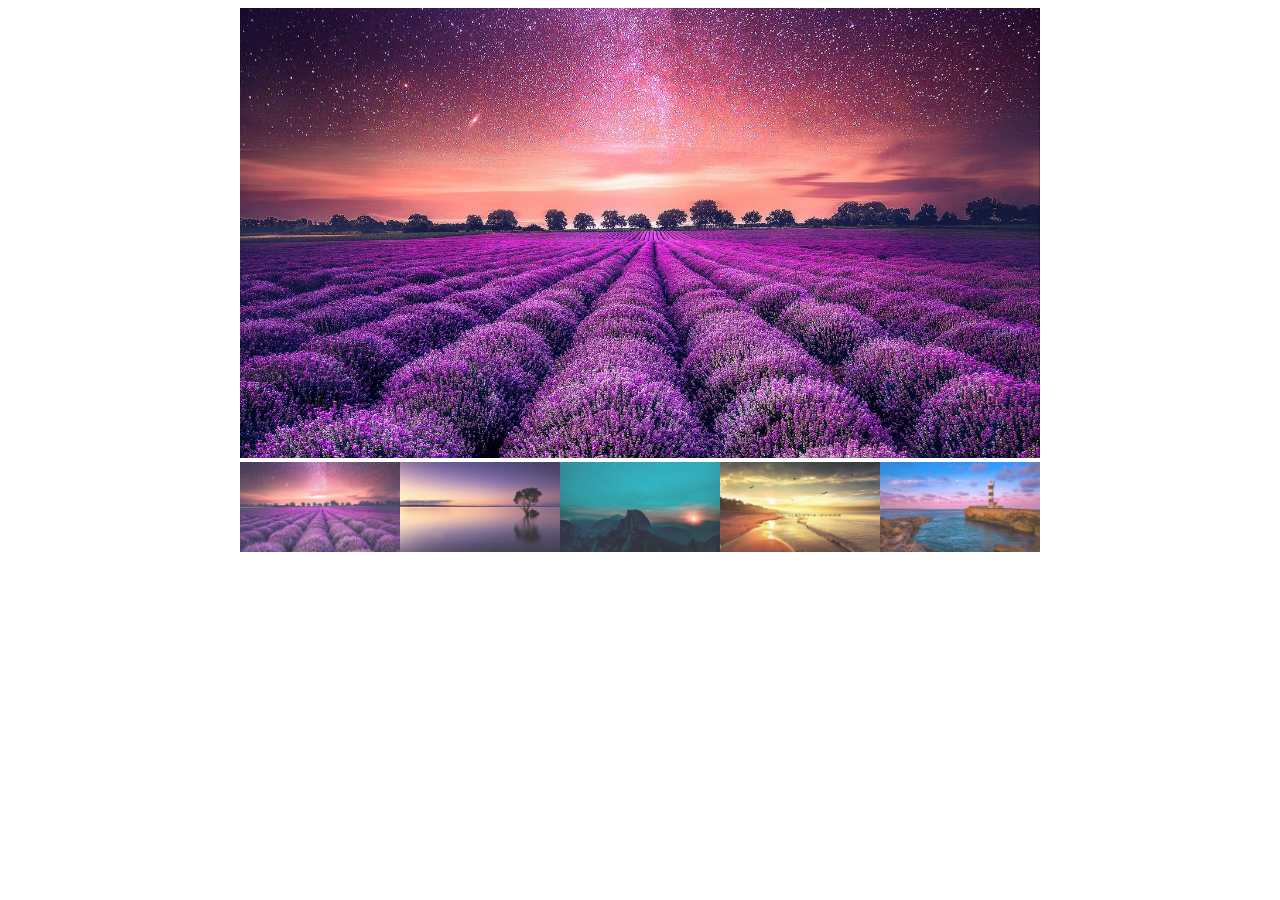
<file: Homework IMAGE_GALLERY/index.html>
<!DOCTYPE html>
<html lang="en">
<head>
    <meta charset="UTF-8">
    <meta http-equiv="X-UA-Compatible" content="IE=edge">
    <meta name="viewport" content="width=device-width, initial-scale=1.0">
    <link rel="stylesheet" href="css/style.css">
    <title>Homework IMAGE_GALLERY</title>
</head>
<body>

    <div class="gallery">
        <div class="large_img">
            <img src="img/image1.jpg" alt="" id="largeImage">
        </div>
        <div class="small_img">
            <img src="img/image1.jpg" alt="">
            <img src="img/image2.jpg" alt="">
            <img src="img/image3.jpg" alt=""> 
            <img src="img/image4.jpg" alt="">
            <img src="img/image5.jpg" alt=""> 
        </div>
    </div>

    <script src="js/script.js"></script>
</body>
</html>
</file>
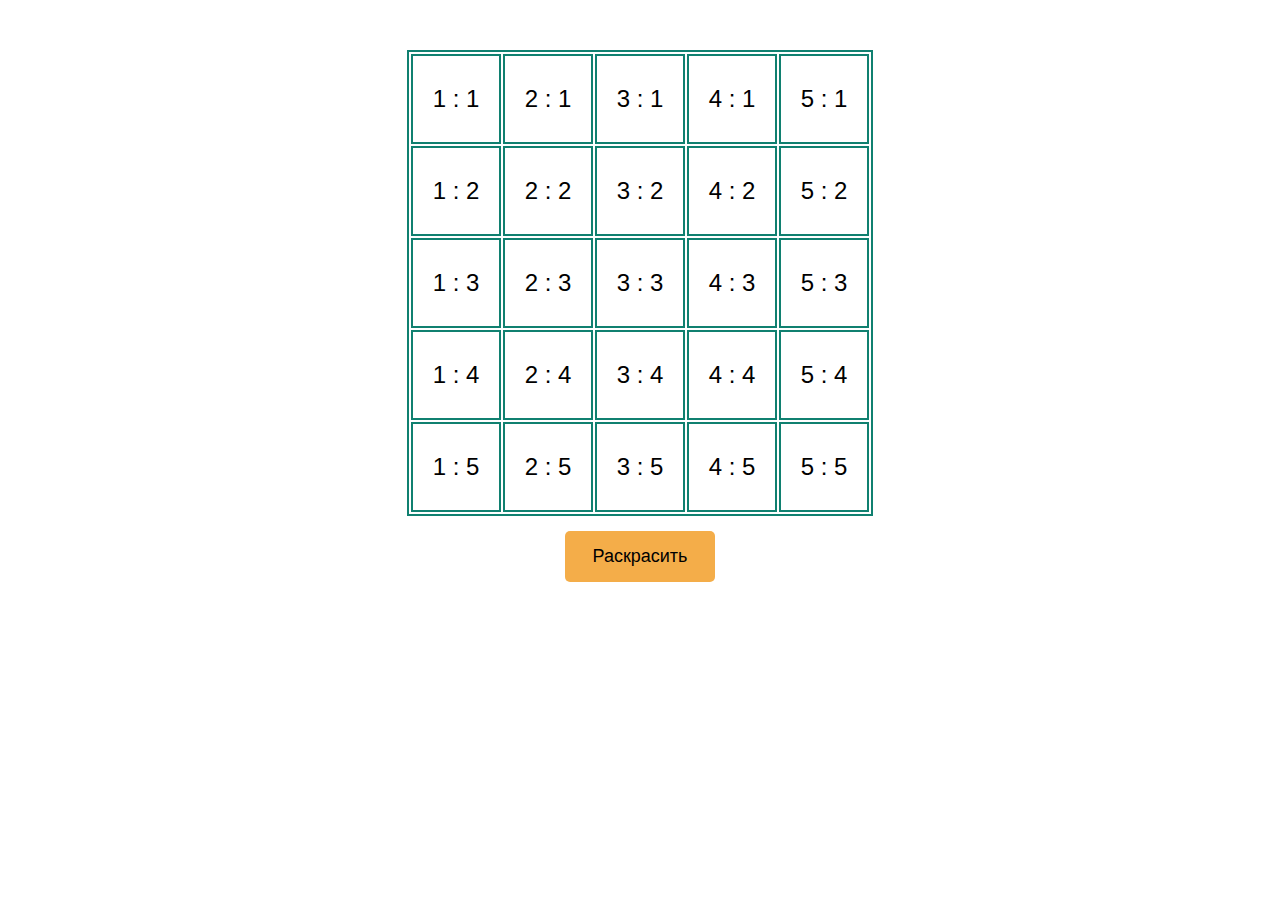
<file: Homework PAINT_TABLE_CELLS/index.html>
<!DOCTYPE html>
<html lang="en">
<head>
	<meta charset="UTF-8">
	<meta name="viewport" content="width=device-width, initial-scale=1.0">
	<link rel="stylesheet" href="css/style.css">
	<title>Homework PAINT_TABLE_CELLS</title>
</head>
<body>
	<div class="wrapper">
		<table id="table">
			<tr>
				<td>1 : 1</td>
				<td>2 : 1</td>
				<td>3 : 1</td>
				<td>4 : 1</td>
				<td>5 : 1</td>
			</tr>
			<tr>
				<td>1 : 2</td>
				<td>2 : 2</td>
				<td>3 : 2</td>
				<td>4 : 2</td>
				<td>5 : 2</td>
			</tr>
			<tr>
				<td>1 : 3</td>
				<td>2 : 3</td>
				<td>3 : 3</td>
				<td>4 : 3</td>
				<td>5 : 3</td>
			</tr>
			<tr>
				<td>1 : 4</td>
				<td>2 : 4</td>
				<td>3 : 4</td>
				<td>4 : 4</td>
				<td>5 : 4</td>
			</tr>
			<tr>
				<td>1 : 5</td>
				<td>2 : 5</td>
				<td>3 : 5</td>
				<td>4 : 5</td>
				<td>5 : 5</td>
			</tr>
		</table>
		<button class="paint_btn" onclick="changeColor();">Раскрасить</button>
	</div>

	<script src="js/script.js"></script>
</body>
</html>
</file>
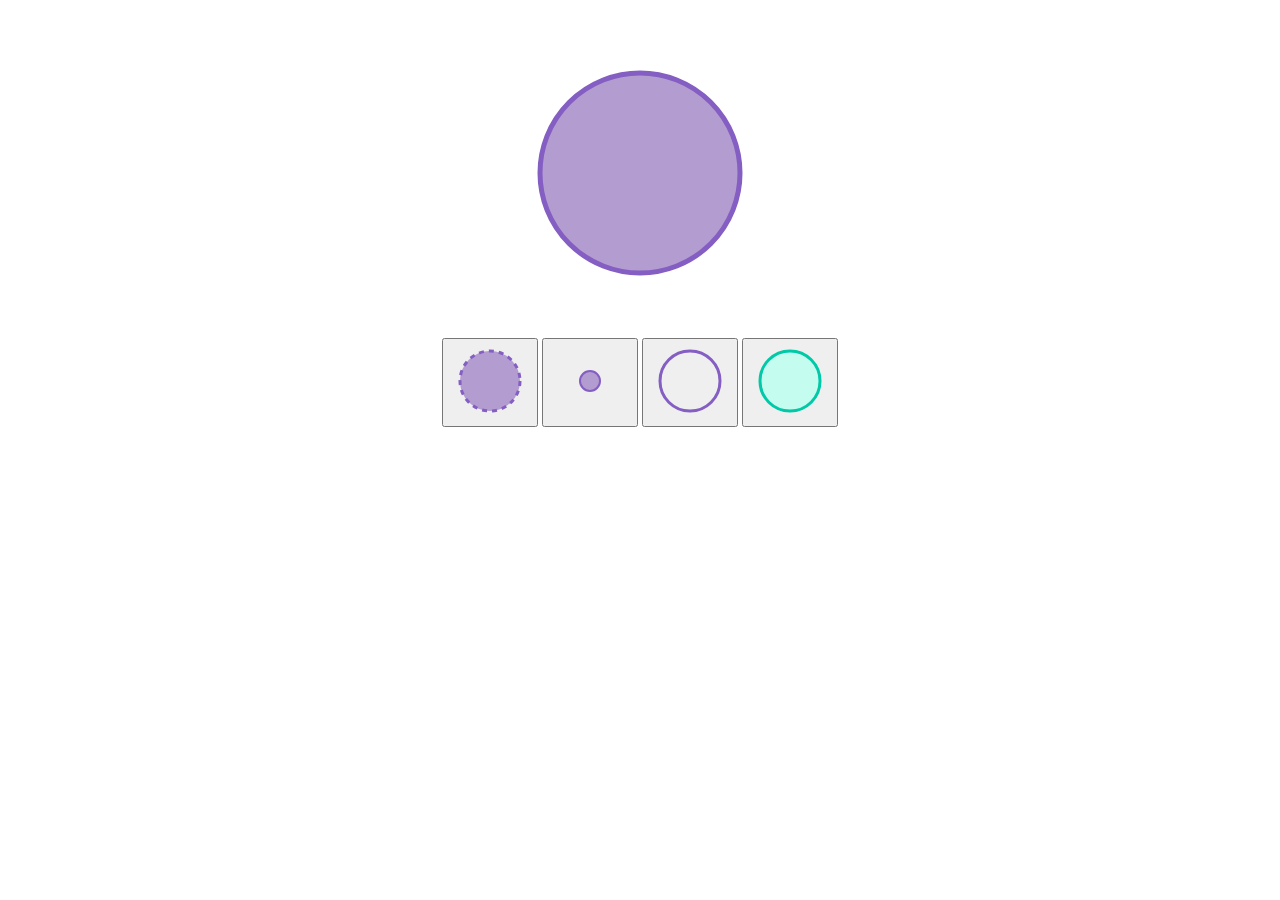
<file: Homework SVG/index.html>
<!DOCTYPE html>
<html lang="en">
<head>
    <meta charset="UTF-8">
    <meta http-equiv="X-UA-Compatible" content="IE=edge">
    <meta name="viewport" content="width=device-width, initial-scale=1.0">
    <link rel="stylesheet" href="css/style.css">
    <title>Homework SVG</title>
</head>
<body>

    <div class="wrapper">
        <div class="figure-box">
            <svg xmlns="http://www.w3.org/2000/svg" width="300" height="300">
                <circle cx="150" cy="150" r="100" style="stroke: #845EC2; fill: #B39CD0; stroke-width: 5;">
            </svg>
        </div>
        <div class="buttons-box">
            <button class="dottedCircle" onclick="dottedCircle();"> 
                <svg xmlns="http://www.w3.org/2000/svg" width="80" height="80">
                    <circle cx="40" cy="40" r="30" style="stroke: #845EC2; fill: #B39CD0; stroke-dasharray: 5; stroke-width: 3;">
                </svg>
            </button>
            <button class="smallCircle" onclick="smallCircle();">
                <svg xmlns="http://www.w3.org/2000/svg" width="80" height="80">
                    <circle cx="40" cy="40" r="10" stroke="#845EC2" fill="#B39CD0" stroke-width="2">
                </svg>
            </button>
            <button class="transparentCircle" onclick="transparentCircle();">
                <svg xmlns="http://www.w3.org/2000/svg" width="80" height="80">
                    <circle cx="40" cy="40" r="30" stroke="#845EC2" fill="transparent" stroke-width="3">
                </svg>
            </button>
            <button class="differentColorCircle" onclick="differentColorCircle();">
                <svg xmlns="http://www.w3.org/2000/svg" width="80" height="80">
                    <circle cx="40" cy="40" r="30" stroke="#00C9A7" fill="#C4FCEF" stroke-width="3">
                </svg>
            </button>
        </div>
    </div>

    <script src="js/script.js"></script>
</body>
</html>
</file>
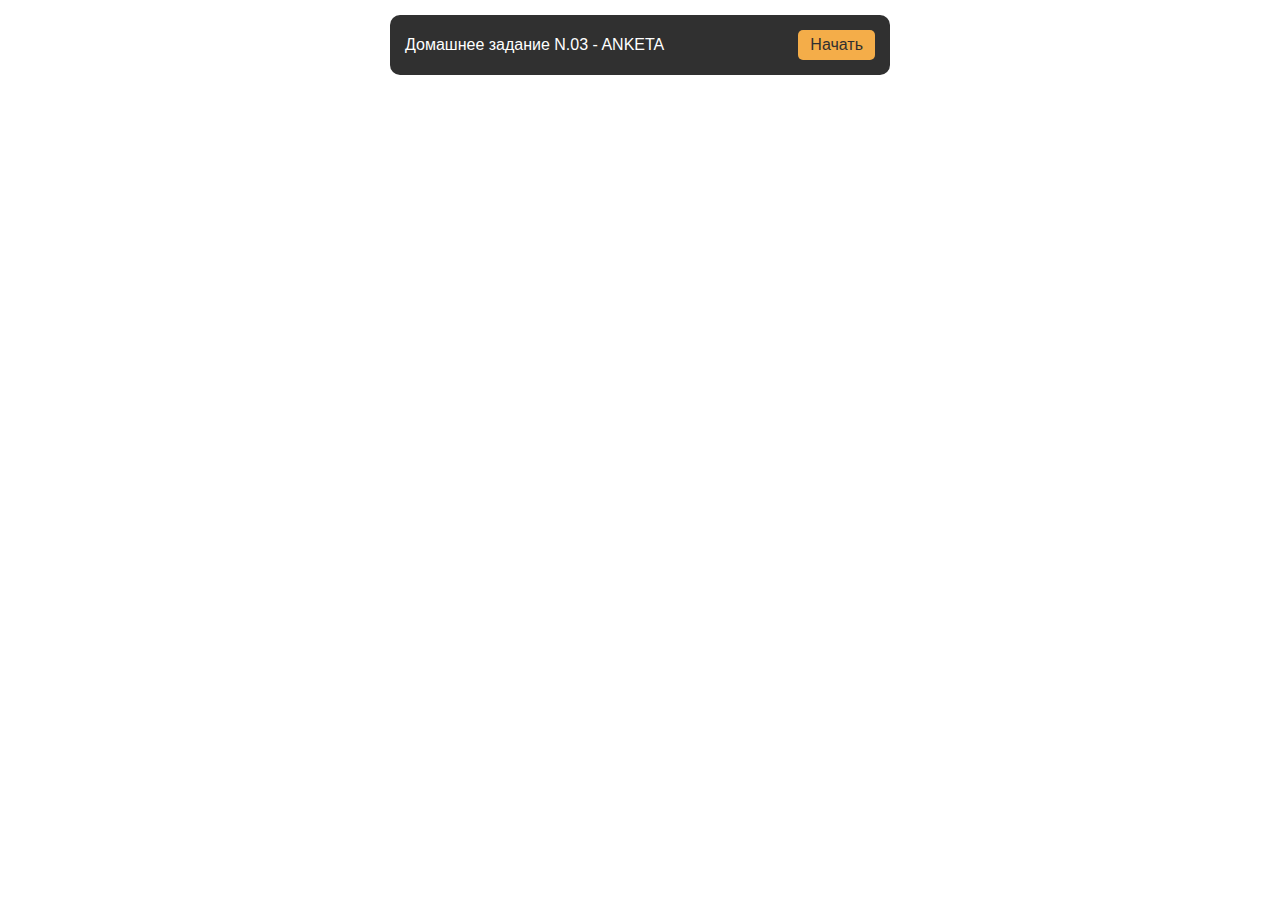
<file: N.03 Homework ANKETA/index.html>
<!DOCTYPE html>
<html lang="en">
<head>
    <meta charset="UTF-8">
    <meta http-equiv="X-UA-Compatible" content="IE=edge">
    <meta name="viewport" content="width=device-width, initial-scale=1.0">
    <link rel="stylesheet" href="css/style.css">
    <title>Homework N.03</title>
</head>
<body>

    <div class="wrapper">
		<div class="block_homework">
			<p>Домашнее задание N.03 - ANKETA</p>
			<button class="homework_btn" onClick="anketa();">Начать</button>
		</div>
	</div>

    <script src="js/script.js"></script>
</body>
</html>
</file>
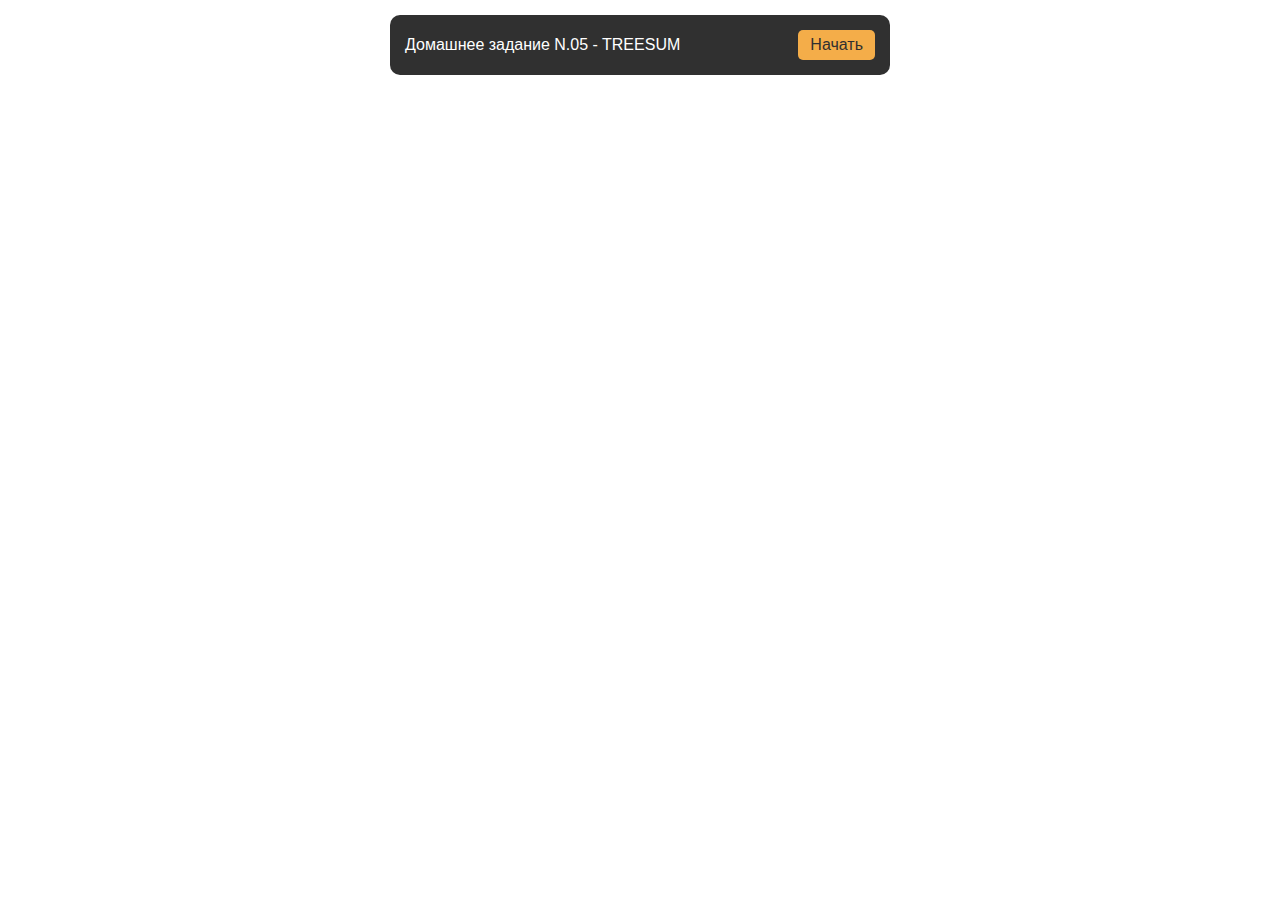
<file: N.05 Homework TREESUM/index.html>
<!DOCTYPE html>
<html lang="en">
<head>
    <meta charset="UTF-8">
    <meta http-equiv="X-UA-Compatible" content="IE=edge">
    <meta name="viewport" content="width=device-width, initial-scale=1.0">
    <link rel="stylesheet" href="css/style.css">
    <title>Homework N.05</title>
</head>
<body>

    <div class="wrapper">
		<div class="block_homework">
			<p>Домашнее задание N.05 - TREESUM</p>
			<button class="homework_btn" onClick="runTreeSum();">Начать</button>
		</div>
	</div>

    <script src="js/script.js"></script>
</body>
</html>
</file>
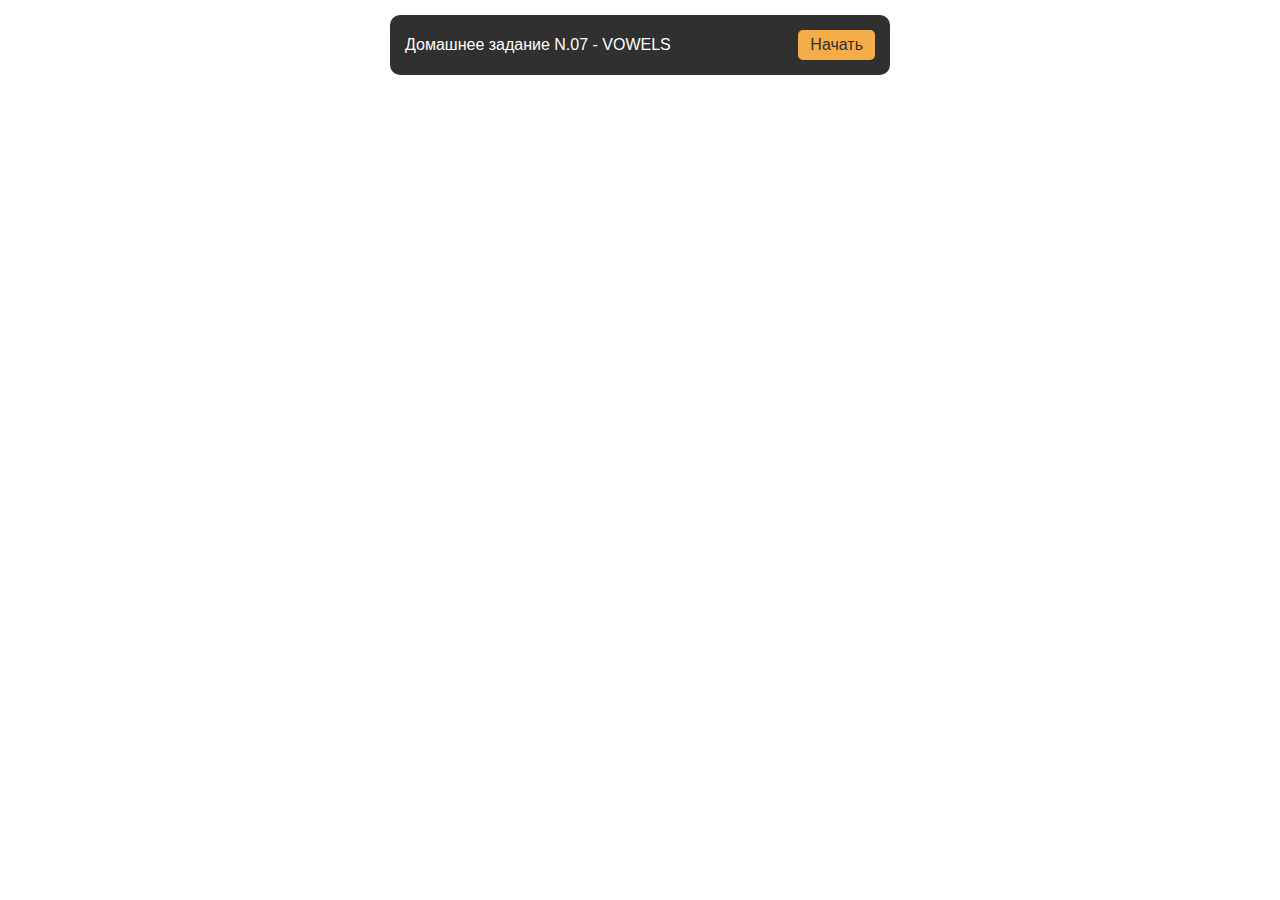
<file: N.07 Homework VOWELS/index.html>
<!DOCTYPE html>
<html lang="en">
<head>
    <meta charset="UTF-8">
    <meta http-equiv="X-UA-Compatible" content="IE=edge">
    <meta name="viewport" content="width=device-width, initial-scale=1.0">
    <link rel="stylesheet" href="css/style.css">
    <title>Homework N.07</title>
</head>
<body>
    
    <div class="wrapper">
		<div class="block_homework">
			<p>Домашнее задание N.07 - VOWELS</p>
			<button class="homework_btn" onClick="runVowels();">Начать</button>
		</div>
	</div>

    <script src="js/script.js"></script>
</body>
</html>
</file>
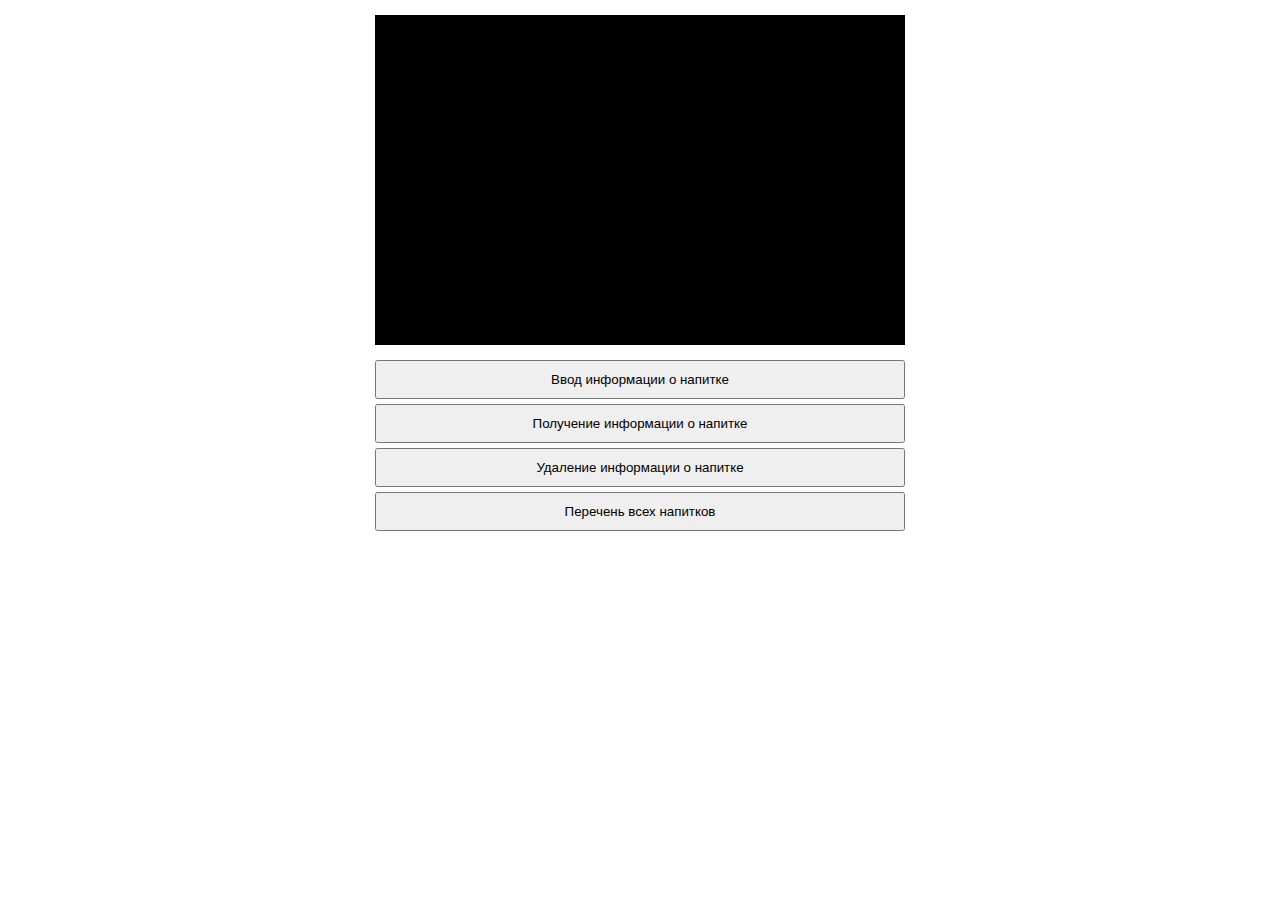
<file: N.13 Homework DRINKS_HASH_FUNC/index.html>
<!DOCTYPE html>
<html lang="en">
<head>
    <meta charset="UTF-8">
    <meta http-equiv="X-UA-Compatible" content="IE=edge">
    <meta name="viewport" content="width=device-width, initial-scale=1.0">
    <link rel="stylesheet" href="css/style.css">
    <title>Homework N.13</title>
</head>
<body>

    <div class="wrapper">
        <div class="list-box"></div>
        <div class="buttons-box">
            <button class="add">Ввод информации о напитке</button>
            <button class="info">Получение информации о напитке</button>
            <button class="delete">Удаление информации о напитке</button>
            <button class="list">Перечень всех напитков</button>
        </div>
    </div>

    <script src="js/class.js"></script>
    <script src="js/object.js"></script>
</body>
</html>
</file>
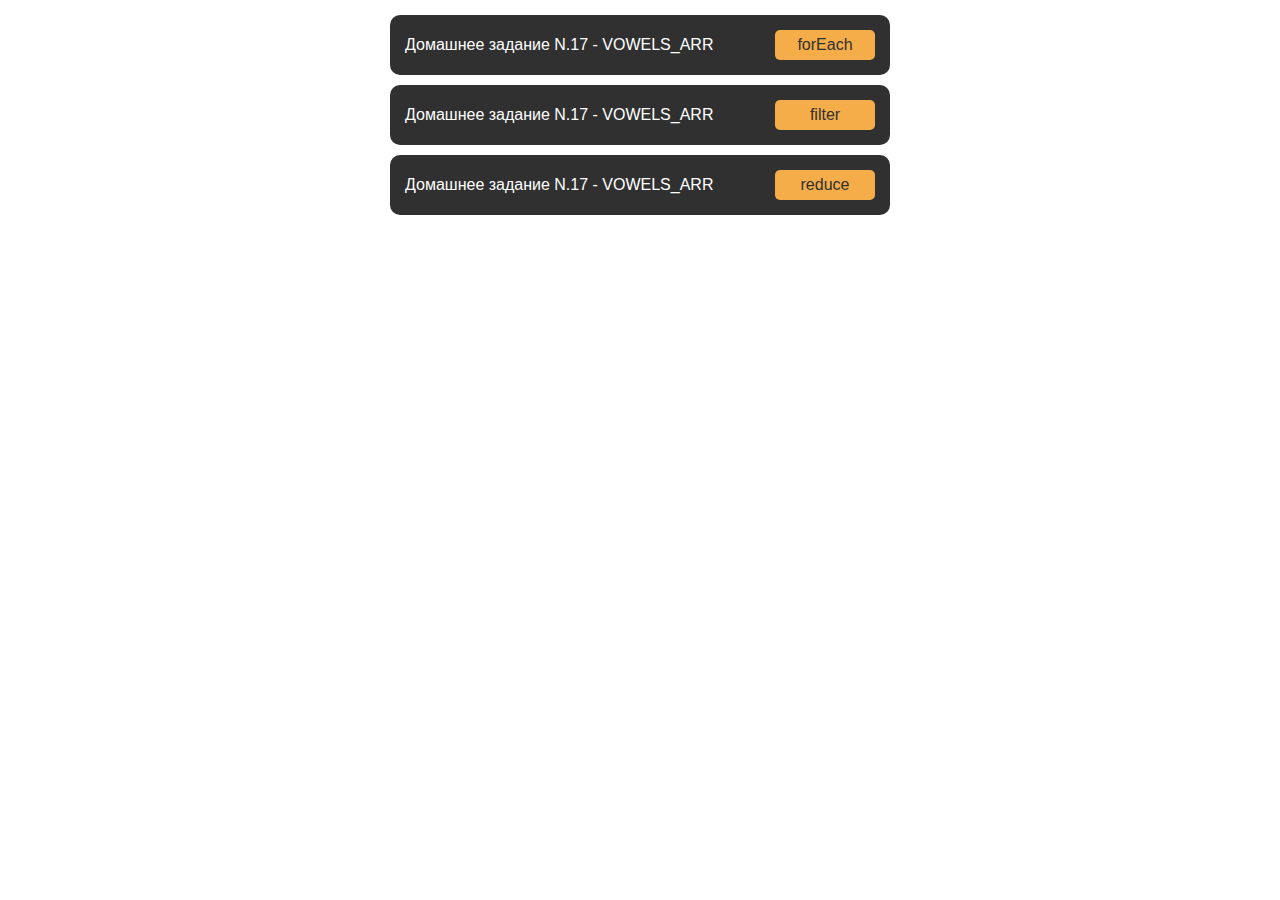
<file: N.17 Homework VOWELS_ARR/index.html>
<!DOCTYPE html>
<html lang="en">
<head>
	<meta charset="UTF-8">
	<meta name="viewport" content="width=device-width, initial-scale=1.0">
	<link rel="stylesheet" href="css/style.css">
	<title>Homework N.17</title>
</head>
<body>
	<div class="wrapper">
		<div class="block_homework">
			<p>Домашнее задание N.17 - VOWELS_ARR</p>
			<button class="homework_btn" onClick="runVowelsForEach();">forEach</button>
		</div>
		<div class="block_homework">
			<p>Домашнее задание N.17 - VOWELS_ARR</p>
			<button class="homework_btn" onClick="runVowelsFilter();">filter</button>
		</div>
		<div class="block_homework">
			<p>Домашнее задание N.17 - VOWELS_ARR</p>
			<button class="homework_btn" onClick="runVowelsReduce();">reduce</button>
		</div>
	</div>

	<script src="js/script.js"></script>
</body>
</html>
</file>
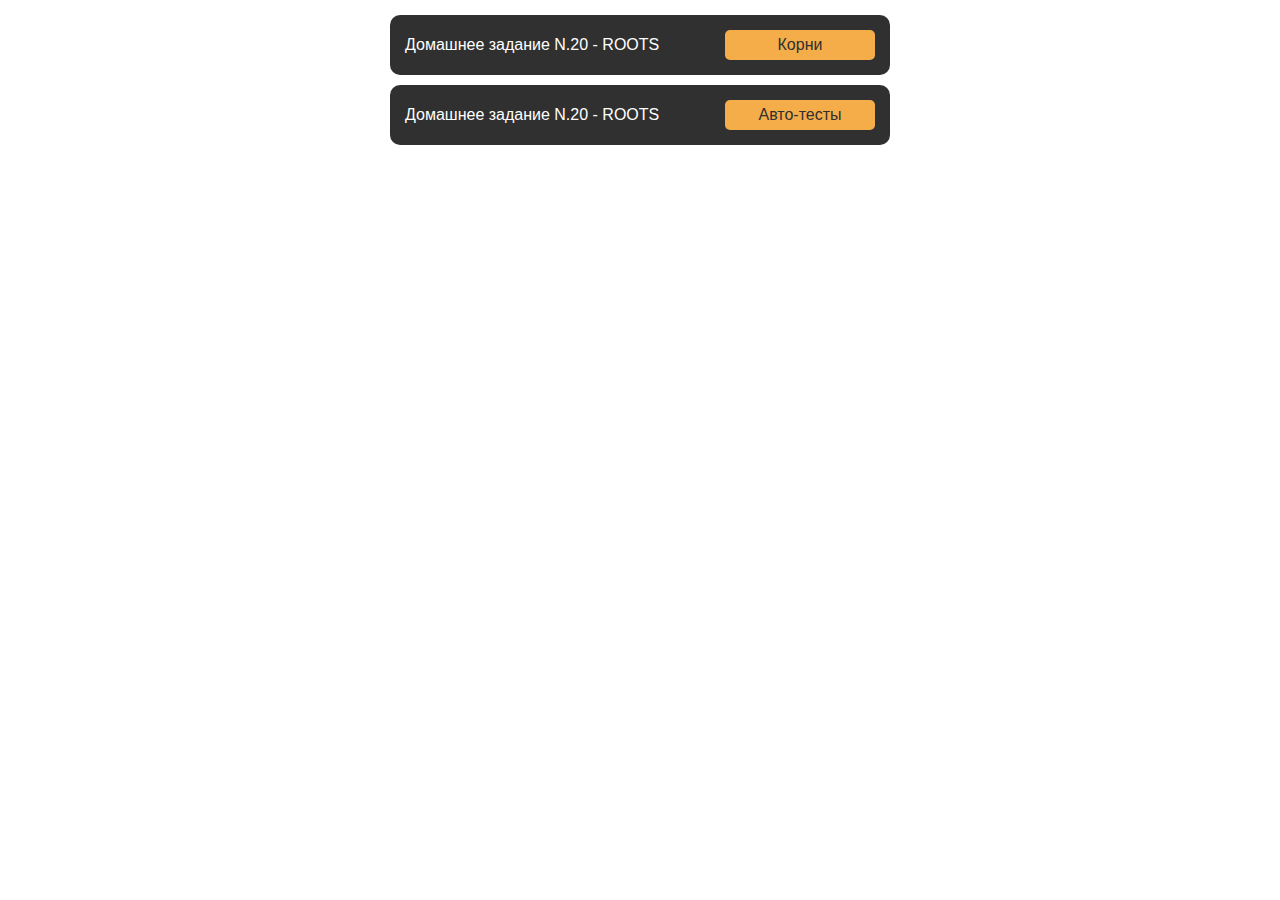
<file: N.20 Homework ROOTS/index.html>
<!DOCTYPE html>
<html lang="en">
<head>
    <meta charset="UTF-8">
    <meta http-equiv="X-UA-Compatible" content="IE=edge">
    <meta name="viewport" content="width=device-width, initial-scale=1.0">
    <link rel="stylesheet" href="css/style.css">
    <title>Homework N.20</title>
</head>
<body>

    <div class="wrapper">
		<div class="block_homework">
			<p>Домашнее задание N.20 - ROOTS</p>
			<button class="homework_btn" onClick="ttt();">Корни</button>
		</div>
		<div class="block_homework">
			<p>Домашнее задание N.20 - ROOTS</p>
			<button class="homework_btn" onClick="squareRootsTests();">Авто-тесты</button>
		</div>
	</div>
    
    <script src="js/script.js"></script>
</body>
</html>
</file>
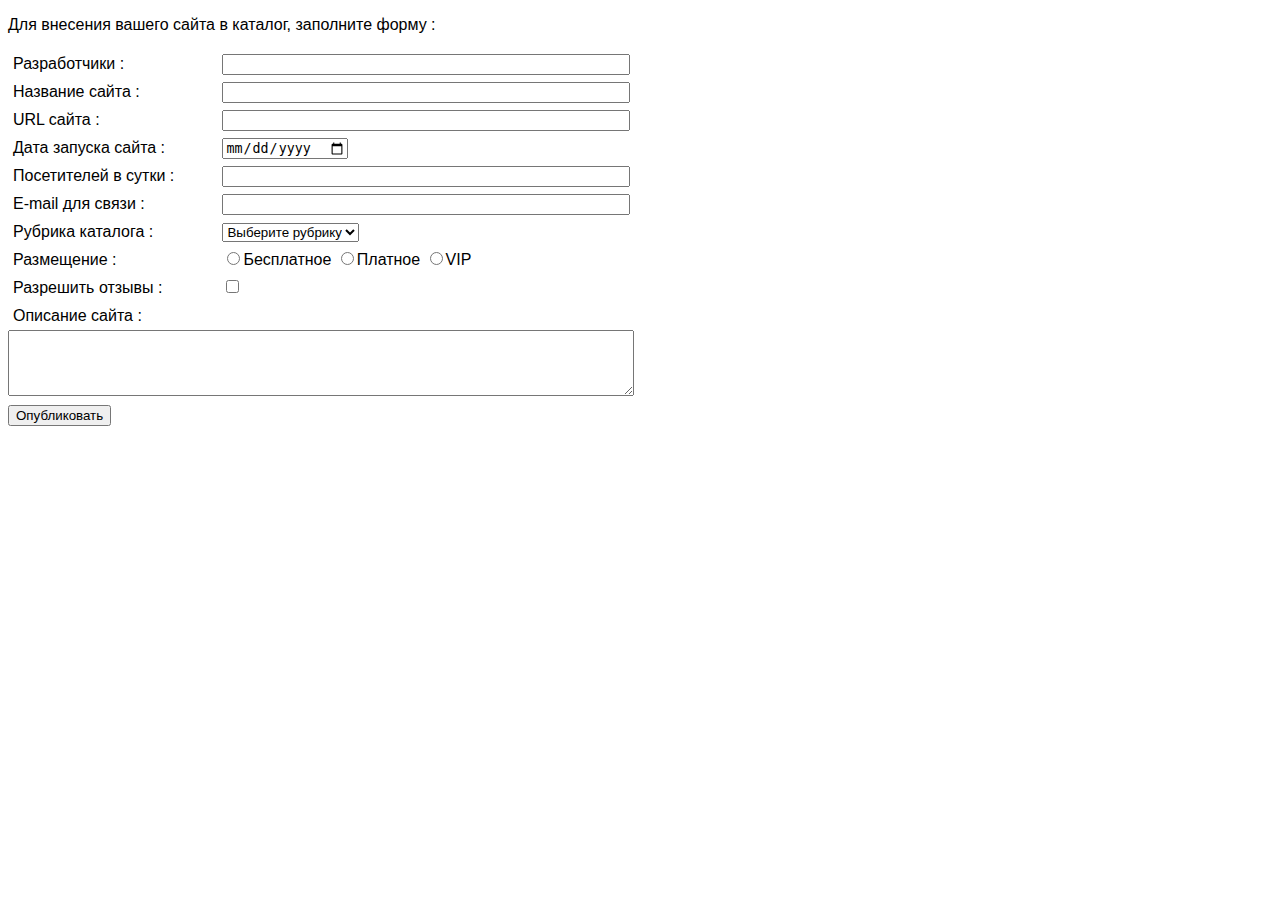
<file: N.27 Homework VALID_FORM/index.html>
<!DOCTYPE html>
<html lang="en">
<head>
    <meta charset="UTF-8">
    <meta http-equiv="X-UA-Compatible" content="IE=edge">
    <meta name="viewport" content="width=device-width, initial-scale=1.0">
    <link rel="stylesheet" href="css/style.css">
    <title>Homework VALID_FORM</title>
</head>
<body>
    
    <div class="wrapper">
        <p>Для внесения вашего сайта в каталог, заполните форму :</p>
        <form action="http://fe.it-academy.by/TestForm.php" method="post" name="validForm">
            <div class="form-control">
                <label for="developers">Разработчики :</label>
                <input type="text" name="developers" id="developers">
                <span class="errorMessage developersError"></span>
            </div>
            <div class="form-control">
                <label for="title">Название сайта :</label>
                <input type="text" name="title" id="title">
                <span class="errorMessage titleError"></span>
            </div>
            <div class="form-control">
                <label for="url">URL сайта :</label>
                <input type="text" name="url" id="url">
                <span class="errorMessage urlError"></span>
            </div>
            <div class="form-control">
                <label for="startDate">Дата запуска сайта :</label>
                <input type="date" name="startDate" id="startDate">
                <span class="errorMessage startDateError"></span>
            </div>
            <div class="form-control">
                <label for="persons">Посетителей в сутки :</label>
                <input type="text" name="persons" id="persons">
                <span class="errorMessage personsError"></span>
            </div>
            <div class="form-control">
                <label for="eMail">E-mail для связи :</label>
                <input type="text" name="eMail" id="eMail">
                <span class="errorMessage eMailError"></span>
            </div>
            <div class="form-control">
                <label for="rubric">Рубрика каталога :</label>
                <select name="rubric" id="rubric">
                    <option value="0" selected>Выберите рубрику</option>
                    <option value="1">Бытовая техника</option>
                </select>
                <span class="errorMessage rubricError"></span>
            </div>
            <div class="form-control">
                <label for="placement">Размещение :</label>
                <input type="radio" name="placement" id="placement" value="1"><span>Бесплатное</span>
                <input type="radio" name="placement" id="placement" value="2"><span>Платное</span>
                <input type="radio" name="placement" id="placement" value="3"><span>VIP</span>
                <span class="errorMessage placementError"></span>
            </div>
            <div class="form-control">
                <label for="comments">Разрешить отзывы :</label>
                <input type="checkbox" name="comments" id="comments">
                <span class="errorMessage commentsError"></span>
            </div>
            <div class="form-control">
                <label for="description">Описание сайта :</label><br>
                <textarea name="description" id="description" cols="100" rows="4"></textarea>
                <span class="errorMessage descriptionError"></span>
            </div>
            <input type="submit" class="submitBtn" value="Опубликовать">
        </form>
    </div>

    <script src="js/script.js"></script>
</body>
</html>
</file>
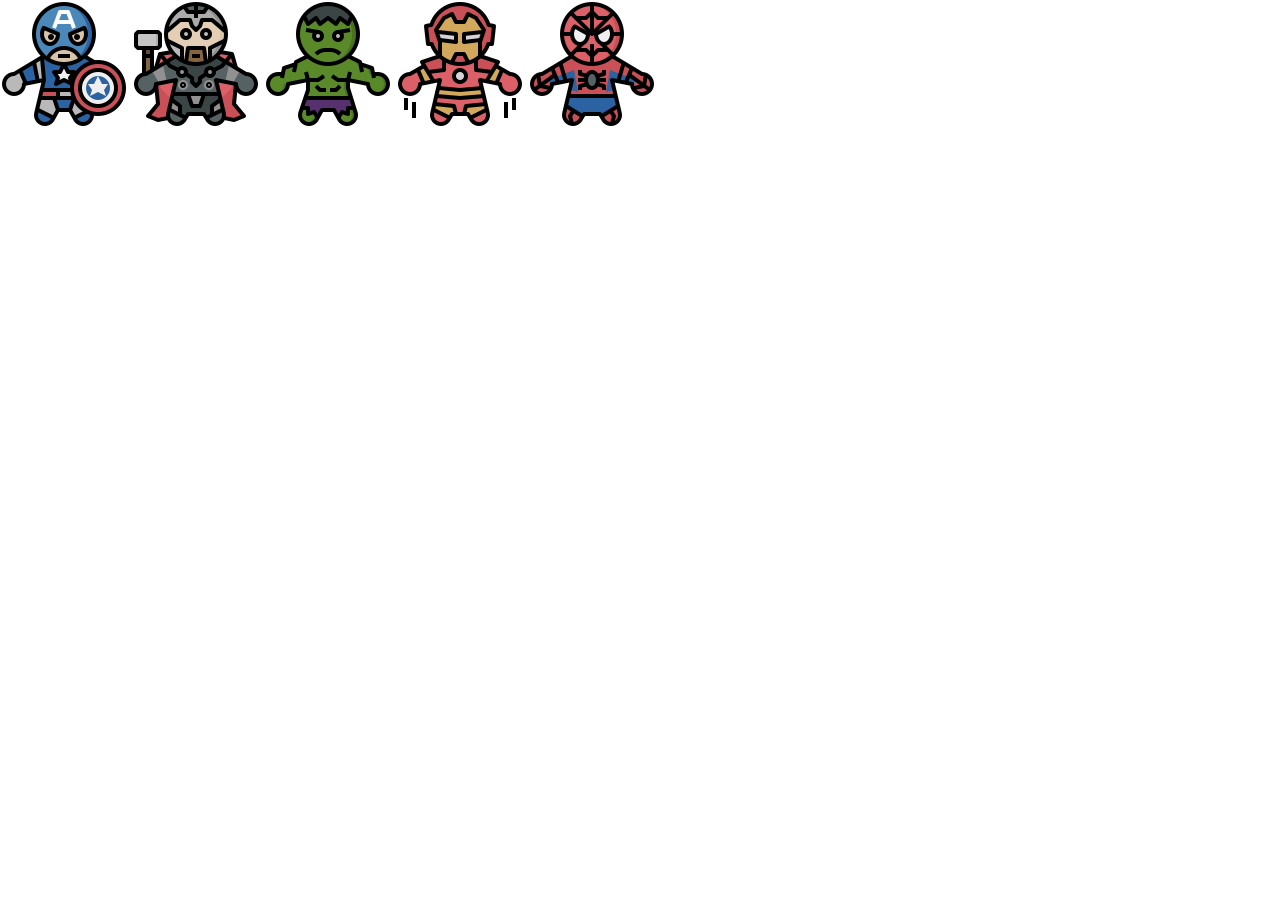
<file: N.30 Homework DRAGNDROP/index.html>
<!DOCTYPE html>
<html lang="en">
<head>
    <meta charset="UTF-8">
    <meta http-equiv="X-UA-Compatible" content="IE=edge">
    <meta name="viewport" content="width=device-width, initial-scale=1.0">
    <link rel="stylesheet" href="css/style.css">
    <title>Homework DragnDrop</title>
</head>
<body>
    
    <div class="container">
        <img src="img/captainamerica.png" alt="">
        <img src="img/tor.png" alt="">
        <img src="img/hulk.png" alt="">
        <img src="img/ironman.png" alt="">
        <img src="img/spiderman.png" alt="">
    </div>

    <script src="js/script.js"></script>
</body>
</html>
</file>
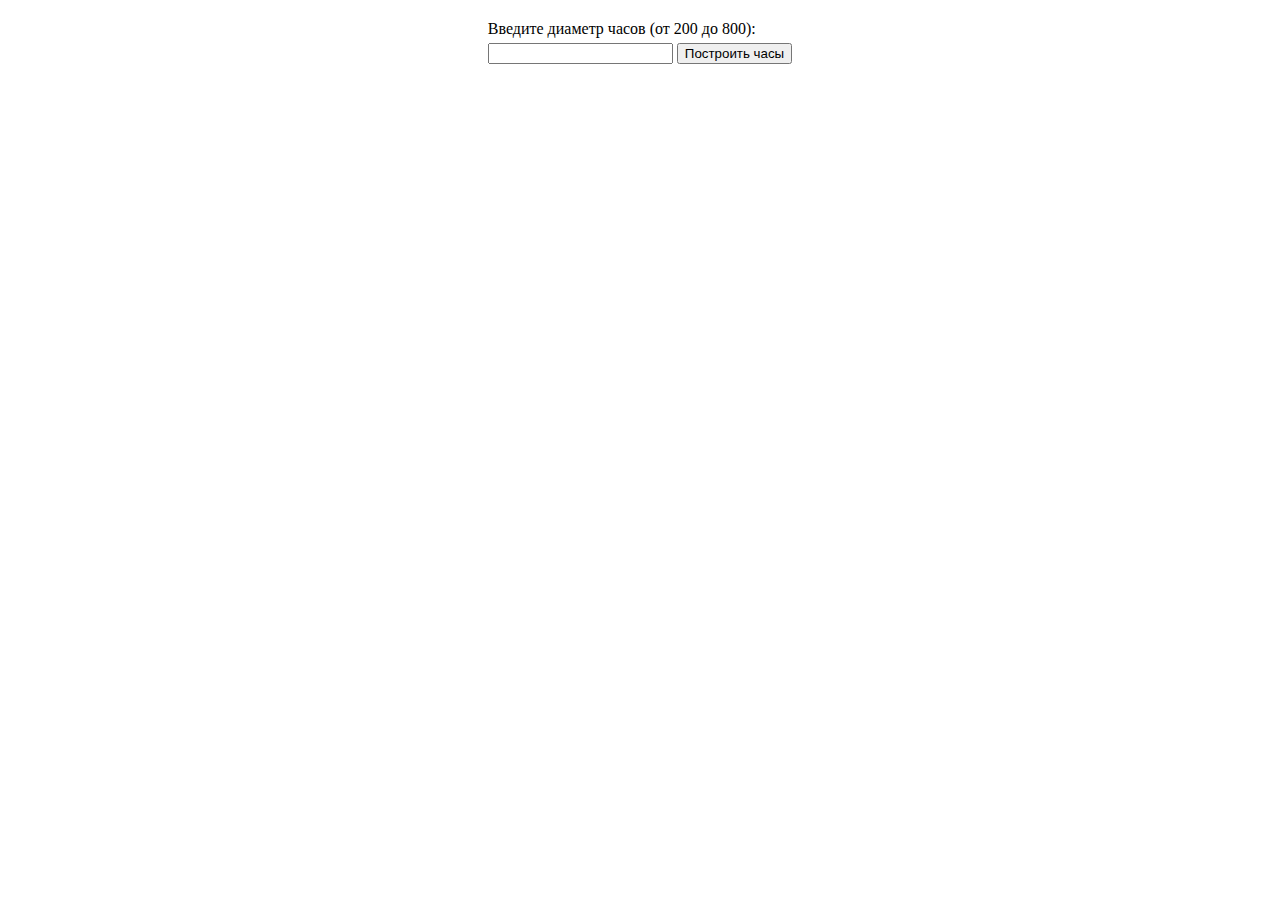
<file: N.33 Homework CLOCK_DOM/index.html>
<!DOCTYPE html>
<html lang="en">
<head>
    <meta charset="UTF-8">
    <meta http-equiv="X-UA-Compatible" content="IE=edge">
    <meta name="viewport" content="width=device-width, initial-scale=1.0">
    <link rel="stylesheet" href="css/style.css">
    <title>Homework CLOCK_DOM</title>
</head>
<body>
    
    <div class="wrapper">
        <div class="input-field">
            <label for="clock-size">Введите диаметр часов (от 200 до 800):</label>
            <input type="text" id="clock-size">
            <button id="create-btn">Построить часы</button>
        </div>
        <div id="clock-field"></div>
    </div>

    <script src="js/script.js"></script>
</body>
</html>
</file>
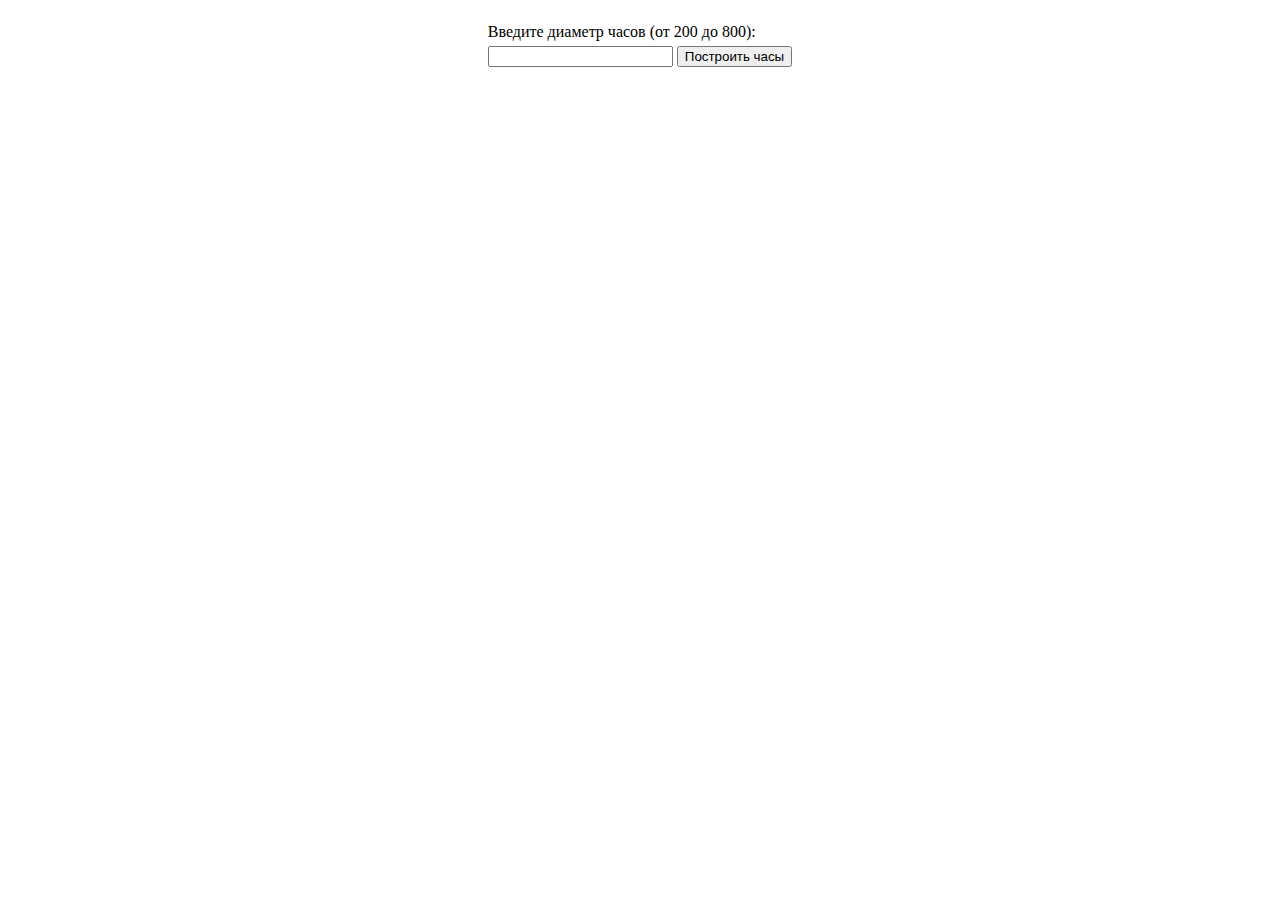
<file: N.40 Homework CLOCK_CANVAS/index.html>
<!DOCTYPE html>
<html lang="en">
<head>
    <meta charset="UTF-8">
    <meta http-equiv="X-UA-Compatible" content="IE=edge">
    <meta name="viewport" content="width=device-width, initial-scale=1.0">
    <link rel="stylesheet" href="css/style.css">
    <title>Homework CLOCK_CANVAS</title>
</head>
<body>

    <div class="input-field">
        <label for="clock-size">Введите диаметр часов (от 200 до 800):</label>
        <input type="text" id="clock-size">
        <button id="create-btn">Построить часы</button>
    </div>

    <script src="js/script.js"></script>
</body>
</html>
</file>
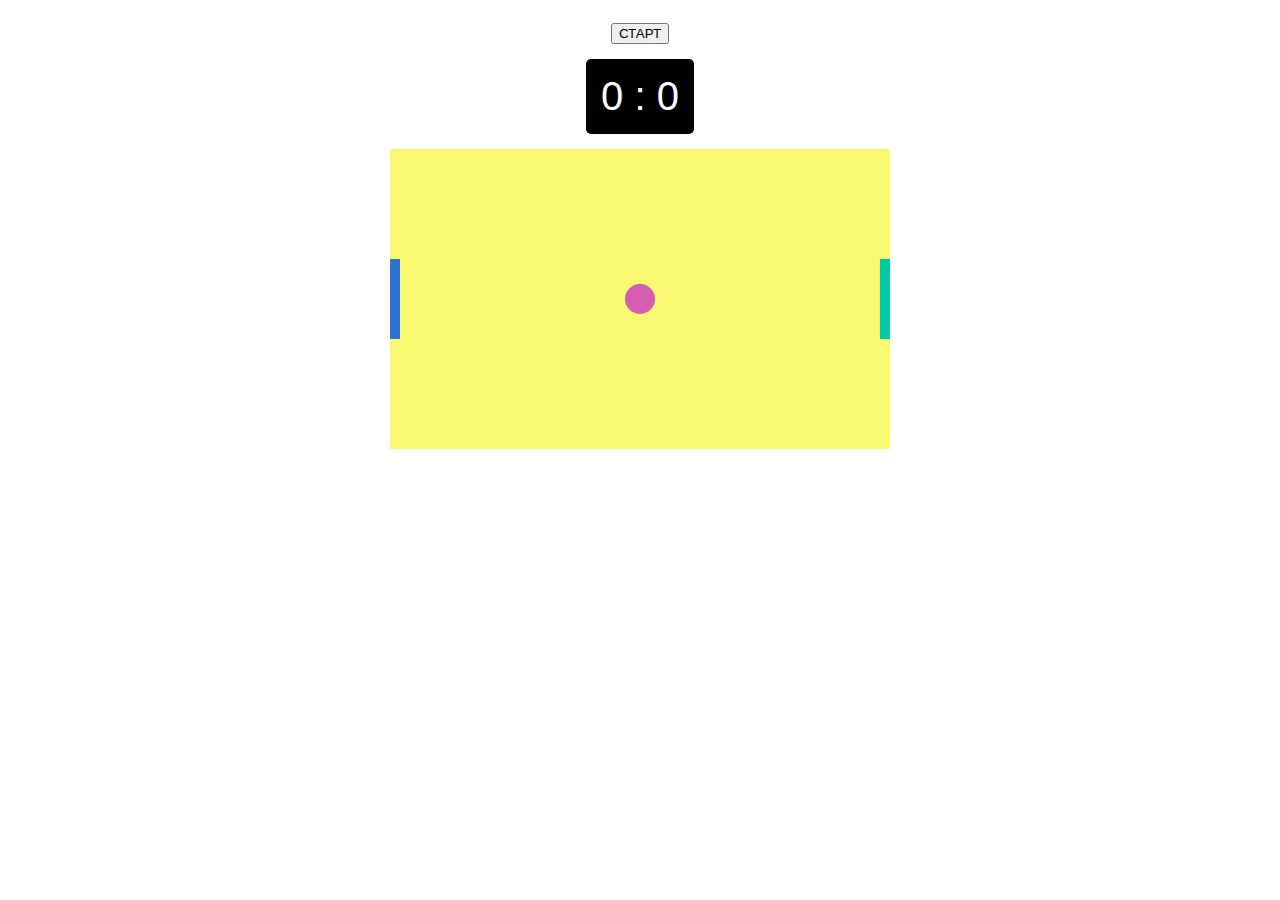
<file: N.43 Homework TENNIS_DOM/index.html>
<!DOCTYPE html>
<html lang="en">
<head>
    <meta charset="UTF-8">
    <meta http-equiv="X-UA-Compatible" content="IE=edge">
    <meta name="viewport" content="width=device-width, initial-scale=1.0">
    <link rel="stylesheet" href="css/style.css">
    <title>Homework TENNIS_DOM</title>
</head>
<body>

    <button id="startBtn">СТАРТ</button>
    <div id="scoreBox">
        <span id="player1">0</span>&nbsp;:&nbsp;<span id="player2">0</span>
    </div>

    <script src="js/script.js"></script>
</body>
</html>
</file>
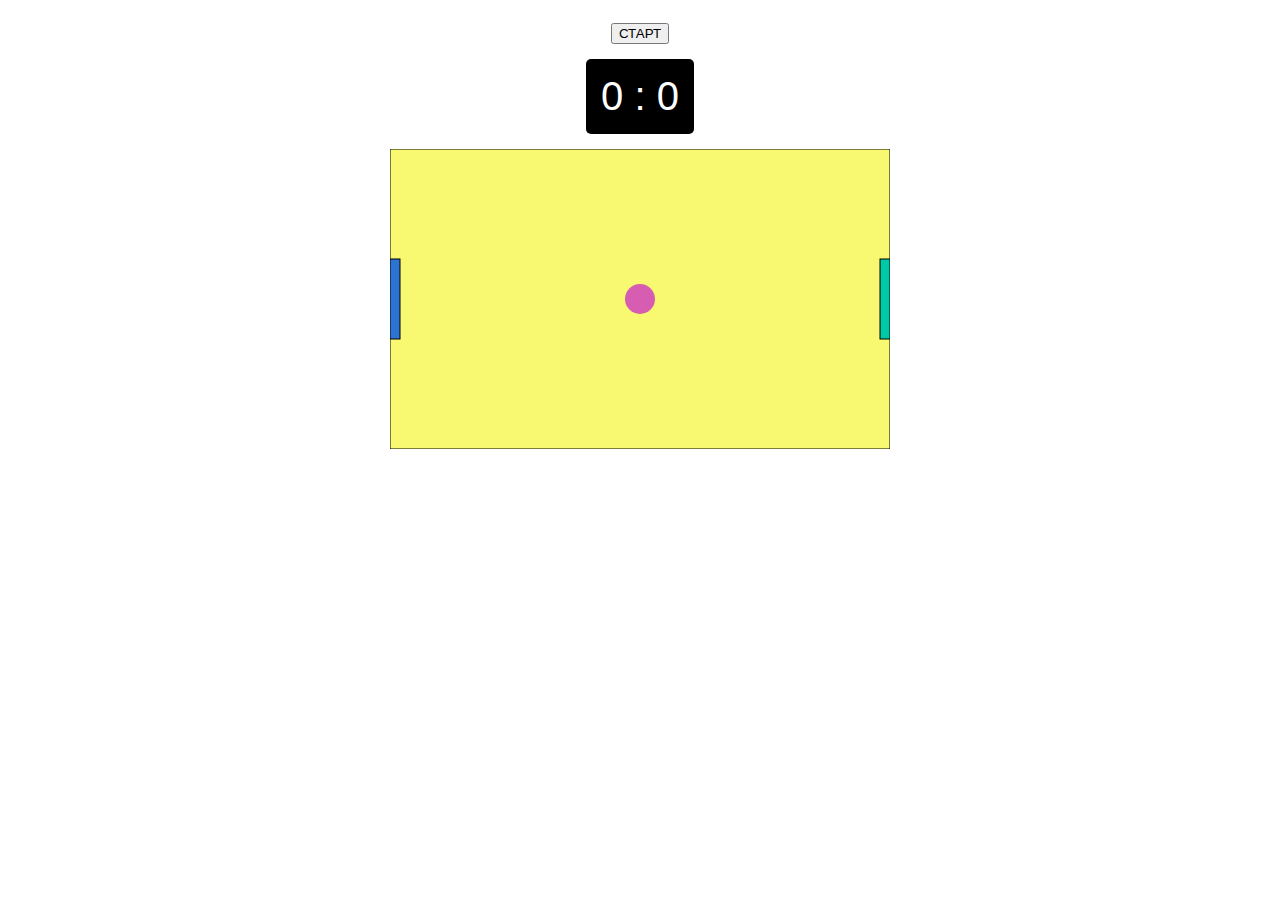
<file: N.50 Homework TENNIS_CANVAS/index.html>
<!DOCTYPE html>
<html lang="en">
<head>
    <meta charset="UTF-8">
    <meta http-equiv="X-UA-Compatible" content="IE=edge">
    <meta name="viewport" content="width=device-width, initial-scale=1.0">
    <link rel="stylesheet" href="css/style.css">
    <title>Homework TENNIS_CANVAS</title>
</head>
<body>

    <button id="startBtn">СТАРТ</button>
    <div id="scoreBox">
        <span id="player1">0</span>&nbsp;:&nbsp;<span id="player2">0</span>
    </div>
    <canvas id="canvas"></canvas>

    <script src="js/script.js"></script>
</body>
</html>
</file>
<file: Homework IMAGE_GALLERY/css/style.css>
* {
    box-sizing: border-box;
}
.gallery {
    max-width: 800px;
    margin: 0 auto;
}
.large_img img {
    max-width: 100%;
}
.small_img {
    display: flex;
}
.small_img img{
    opacity: 0.8;
    max-width: 20%;
}
.small_img img:hover {
    cursor: pointer;
    opacity: 1;
}
</file>
<file: Homework PAINT_TABLE_CELLS/css/style.css>
* {
	margin: 0;
	padding: 0;
	box-sizing: border-box;
}
body {
	font-family: Arial, "Helvetica Neue", Helvetica, sans-serif;
}
.wrapper {
	display: flex;
	flex-direction: column;
	justify-content: center;
	align-items: center;
	margin: 50px 0 0 0;
}
table {
	border: 2px solid #108070;
}
td {
	border: 2px solid #108070;
	padding: 15px;
	font-size: 24px;
	width: 90px;
	height: 90px;
	text-align: center;
}
.paint_btn {
	width: 150px;
	color: #000;
	background-color: #f4ad49;
	border-radius: 5px;
	border: none;
	cursor: pointer;
	padding: 15px;
	margin: 15px 0 0 0;
	font-size: 18px;
}
.paint_btn:hover {
	background-color: #f5b75f;
}
.paint_btn:active {
	background-color: #d69840;
}
</file>
<file: Homework SVG/css/style.css>
.wrapper {
    display: flex;
    flex-direction: column;
    align-items: center;
}
.figure-box {
    width: 300px;
    height: 300px;
    margin: 15px 0;
}
</file>
<file: N.03 Homework ANKETA/css/style.css>
* {
	margin: 0;
	padding: 0;
	box-sizing: border-box;
}
body {
	font-family: Arial, "Helvetica Neue", Helvetica, sans-serif;
}
.wrapper {
	display: flex;
	flex-direction: column;
	align-items: center;
	margin: 15px;
}
.block_homework {
	display: flex;
	justify-content: space-between;
	align-items: center;
	padding: 15px;
	width: 500px;
	background-color: #303030;
	color:  white;
	border-radius: 10px;
	margin-bottom: 10px;
}
.homework_btn {
	color: #303030;
	background-color: #f4ad49;
	border-radius: 5px;
	border: none;
	cursor: pointer;
	padding: 6px 12px;
	font-size: 16px;
	font-weight: 400;
}
.homework_btn:hover, .homework_btn:focus {
	background-color: #f5b75f;
}
.homework_btn:active {
	background-color: #d69840;
}
</file>
<file: N.05 Homework TREESUM/css/style.css>
* {
	margin: 0;
	padding: 0;
	box-sizing: border-box;
}
body {
	font-family: Arial, "Helvetica Neue", Helvetica, sans-serif;
}
.wrapper {
	display: flex;
	flex-direction: column;
	align-items: center;
	margin: 15px;
}
.block_homework {
	display: flex;
	justify-content: space-between;
	align-items: center;
	padding: 15px;
	width: 500px;
	background-color: #303030;
	color:  white;
	border-radius: 10px;
	margin-bottom: 10px;
}
.homework_btn {
	color: #303030;
	background-color: #f4ad49;
	border-radius: 5px;
	border: none;
	cursor: pointer;
	padding: 6px 12px;
	font-size: 16px;
	font-weight: 400;
}
.homework_btn:hover, .homework_btn:focus {
	background-color: #f5b75f;
}
.homework_btn:active {
	background-color: #d69840;
}
</file>
<file: N.07 Homework VOWELS/css/style.css>
* {
	margin: 0;
	padding: 0;
	box-sizing: border-box;
}
body {
	font-family: Arial, "Helvetica Neue", Helvetica, sans-serif;
}
.wrapper {
	display: flex;
	flex-direction: column;
	align-items: center;
	margin: 15px;
}
.block_homework {
	display: flex;
	justify-content: space-between;
	align-items: center;
	padding: 15px;
	width: 500px;
	background-color: #303030;
	color:  white;
	border-radius: 10px;
	margin-bottom: 10px;
}
.homework_btn {
	color: #303030;
	background-color: #f4ad49;
	border-radius: 5px;
	border: none;
	cursor: pointer;
	padding: 6px 12px;
	font-size: 16px;
	font-weight: 400;
}
.homework_btn:hover, .homework_btn:focus {
	background-color: #f5b75f;
}
.homework_btn:active {
	background-color: #d69840;
}
</file>
<file: N.13 Homework DRINKS_HASH_FUNC/css/style.css>
.wrapper {
    display: flex;
    flex-direction: column;
    align-items: center;
    margin: 15px 0 0 0;
}
.list-box {
    width: 500px;
    height: 300px;
    background-color: black;
    overflow: auto;
    color: white;
    padding: 15px;
    font-family: Arial, "Helvetica Neue", Helvetica, sans-serif;
    margin: 0 0 10px 0;
}
.buttons-box {
    width: 530px;
    display: flex;
    flex-direction: column;
}
button {
    padding: 10px;
    margin: 5px 0 0 0;
}
</file>
<file: N.17 Homework VOWELS_ARR/css/style.css>
* {
	margin: 0;
	padding: 0;
	box-sizing: border-box;
}
body {
	font-family: Arial, "Helvetica Neue", Helvetica, sans-serif;
}
.wrapper {
	display: flex;
	flex-direction: column;
	align-items: center;
	margin: 15px;
}
.block_homework {
	display: flex;
	justify-content: space-between;
	align-items: center;
	padding: 15px;
	width: 500px;
	background-color: #303030;
	color:  white;
	border-radius: 10px;
	margin-bottom: 10px;
}
.homework_btn {
	color: #303030;
	background-color: #f4ad49;
	border-radius: 5px;
	border: none;
	cursor: pointer;
	padding: 6px 12px;
	font-size: 16px;
	font-weight: 400;
    width: 100px;
}
.homework_btn:hover, .homework_btn:focus {
	background-color: #f5b75f;
}
.homework_btn:active {
	background-color: #d69840;
}
</file>
<file: N.20 Homework ROOTS/css/style.css>
* {
	margin: 0;
	padding: 0;
	box-sizing: border-box;
}
body {
	font-family: Arial, "Helvetica Neue", Helvetica, sans-serif;
}
.wrapper {
	display: flex;
	flex-direction: column;
	align-items: center;
	margin: 15px;
}
.block_homework {
	display: flex;
	justify-content: space-between;
	align-items: center;
	padding: 15px;
	width: 500px;
	background-color: #303030;
	color:  white;
	border-radius: 10px;
	margin-bottom: 10px;
}
.homework_btn {
	color: #303030;
	background-color: #f4ad49;
	border-radius: 5px;
	border: none;
	cursor: pointer;
	padding: 6px 12px;
	font-size: 16px;
	font-weight: 400;
    width: 150px;
}
.homework_btn:hover, .homework_btn:focus {
	background-color: #f5b75f;
}
.homework_btn:active {
	background-color: #d69840;
}
</file>
<file: N.27 Homework VALID_FORM/css/style.css>
body {
    font-family: Arial, "Helvetica Neue", Helvetica, sans-serif;
}
.form-control label {
    width: 200px;
    display: inline-block;
    padding: 5px;
}
.form-control input[type="text"] {
    width: 400px;
}
.form-control textarea {
    width: 620px;
}
.form-control-textarea label {
    display: block;
    padding: 5px;
}
.submitBtn {
    margin-top: 5px;
}
.errorMessage {
    color: red;
}
</file>
<file: N.30 Homework DRAGNDROP/css/style.css>
html, body {
    padding: 0;
    margin: 0;
}
.container {
    position: relative;
}
</file>
<file: N.33 Homework CLOCK_DOM/css/style.css>
.wrapper {
    display: flex;
    justify-content: center;
    margin: 15px 0 0 0;
}
label {
    display: block;
    margin: 5px 0;
}
#clock {
    position: relative;
    margin: 0 auto;
}
#num-circle {
    position: absolute;
    display: flex;
    justify-content: center;
    align-items: center;
}
#clock-center,
#hour-arrow,
#minute-arrow,
#second-arrow {
    position: absolute;
}
#clock-date {
    position: absolute;
    text-align: center;
}
</file>
<file: N.40 Homework CLOCK_CANVAS/css/style.css>
body {
    display: flex;
    justify-content: center;
}
label {
    display: block;
    margin: 15px 0 5px 0;
}
</file>
<file: N.43 Homework TENNIS_DOM/css/style.css>
body {
    font-family: Arial, "Helvetica Neue", Helvetica, sans-serif;
    display: flex;
    flex-direction: column;
    align-items: center;
}
#scoreBox {
    font-size: 40px;
    margin: 15px 0;
    background-color: black;
    color: #fff;
    padding: 15px;
    border-radius: 5px;
}
#playingField {
    position: relative;
}
#playingBall,
#playerRacket1,
#playerRacket2 {
    position: absolute;
}
#startBtn {
    margin: 15px 0 0 0;
}
</file>
<file: N.50 Homework TENNIS_CANVAS/css/style.css>
body {
    font-family: Arial, "Helvetica Neue", Helvetica, sans-serif;
    display: flex;
    flex-direction: column;
    align-items: center;
}
#startBtn {
    margin: 15px 0 0 0;
}
#scoreBox {
    font-size: 40px;
    margin: 15px 0;
    background-color: black;
    color: #fff;
    padding: 15px;
    border-radius: 5px;
}
</file>
